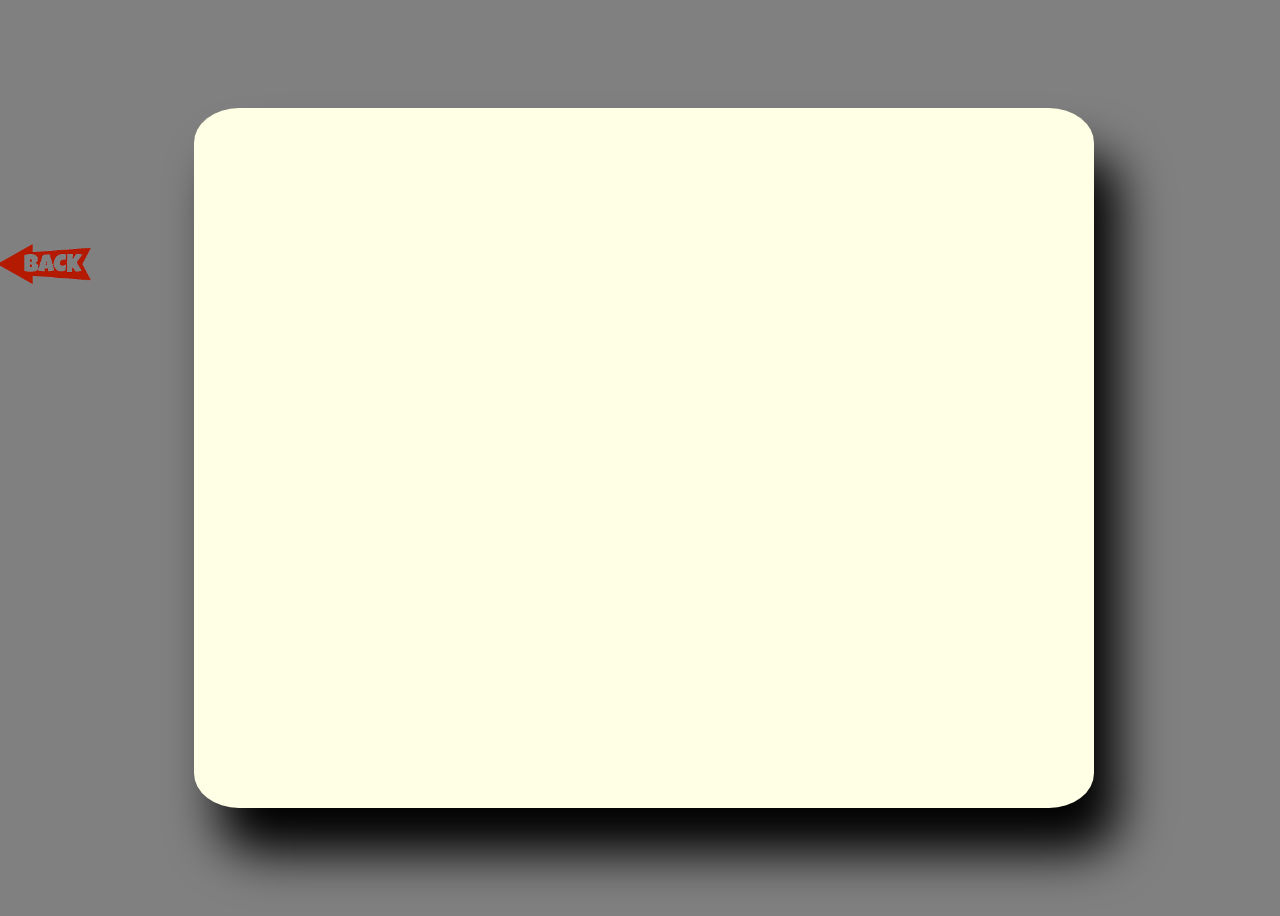
<file: index.html>
<!DOCTYPE html>
<html>
<head>
	<title>Lost in the city</title>
	<link href="https://fonts.googleapis.com/css?family=Chicle" rel="stylesheet">
	<link rel="stylesheet" type="text/css" href="CSS/style.css">
</head>
<body>
	<div id="back">
		<a href="new.html"><img src="images/back5.png" style="width: 100px;margin-top: 16px;"></a>
	</div>

	<div class="scoreBoard">
		<h3  id='lives'></h3>
		<h3  id ='score'></h3>
		<h3 id="round"></h3>
	</div>
	
	<canvas id='canvas' width= '900' height='700'></canvas>
	<script type="text/javascript" src='JS/setup.js'></script>
	<script type="text/javascript" src='JS/scene.js'></script>
	<script type="text/javascript" src='JS/player.js'></script>
	<script type="text/javascript" src='JS/movingObj.js'></script>
	<script type="text/javascript" src='JS/app.js'></script>
</body>
</html>
</file>
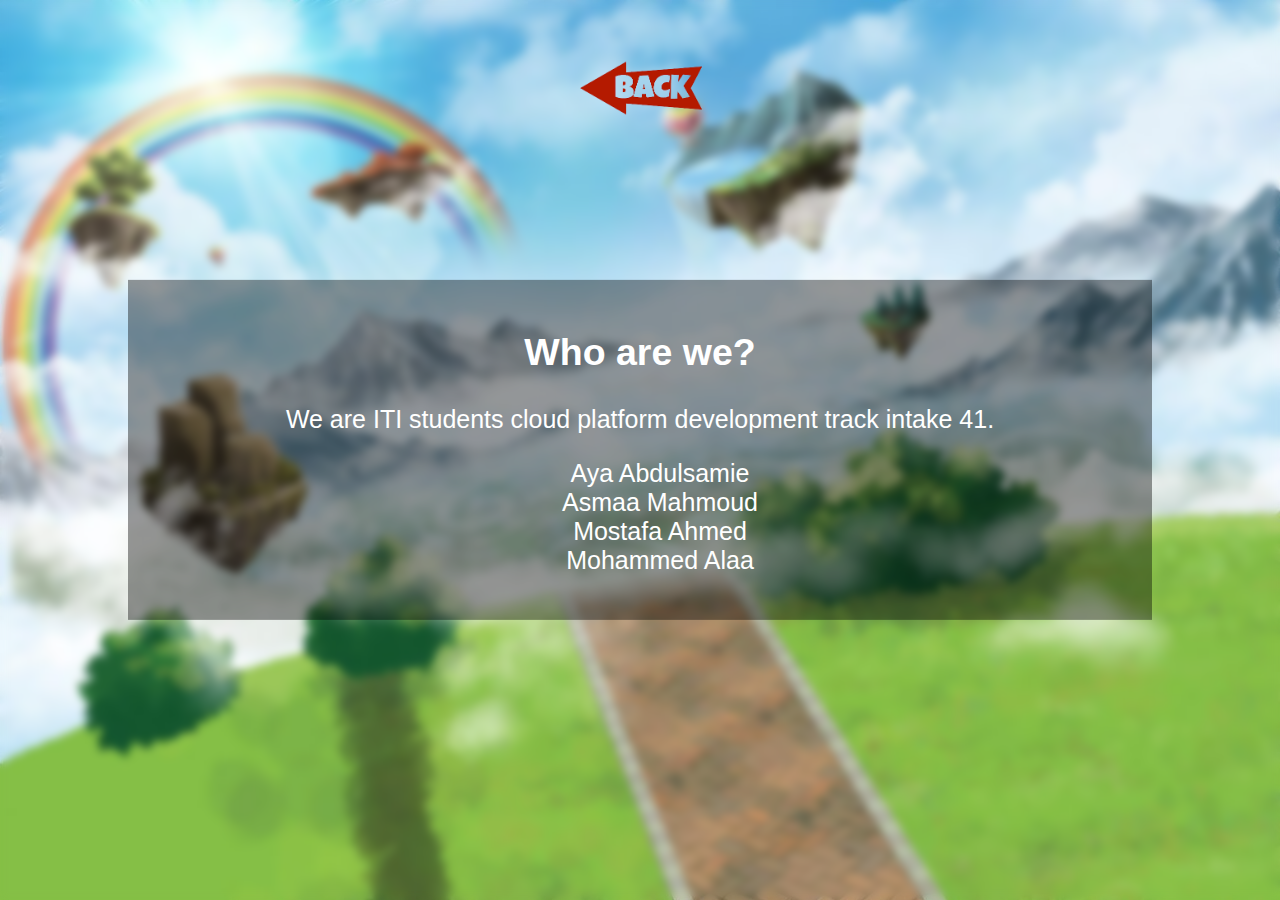
<file: about.html>
<!DOCTYPE html>
<html lang="en">
<head>
      <meta charset="UTF-8">
      <meta name="viewport" content="width=device-width, initial-scale=1.0">
      <title>About</title>
      <link rel="stylesheet" href="CSS/home.css">
</head>
<body>
      <div class="bg-image"></div>

      <div id="back">
            <a href="home.html"><img src="images/back5.png" ></a>
        </div>

      <section id="about">
      <h2>Who are we?</h2>
      <p id="intro">
            We are ITI students cloud platform development track intake 41.
      </p>
      <ul id="authers">
            <li>Aya Abdulsamie</li>
            <li>Asmaa Mahmoud</li>
            <li>Mostafa Ahmed</li>
            <li>Mohammed Alaa</li>
      </ul>
</section>
</body>
</html>
</file>
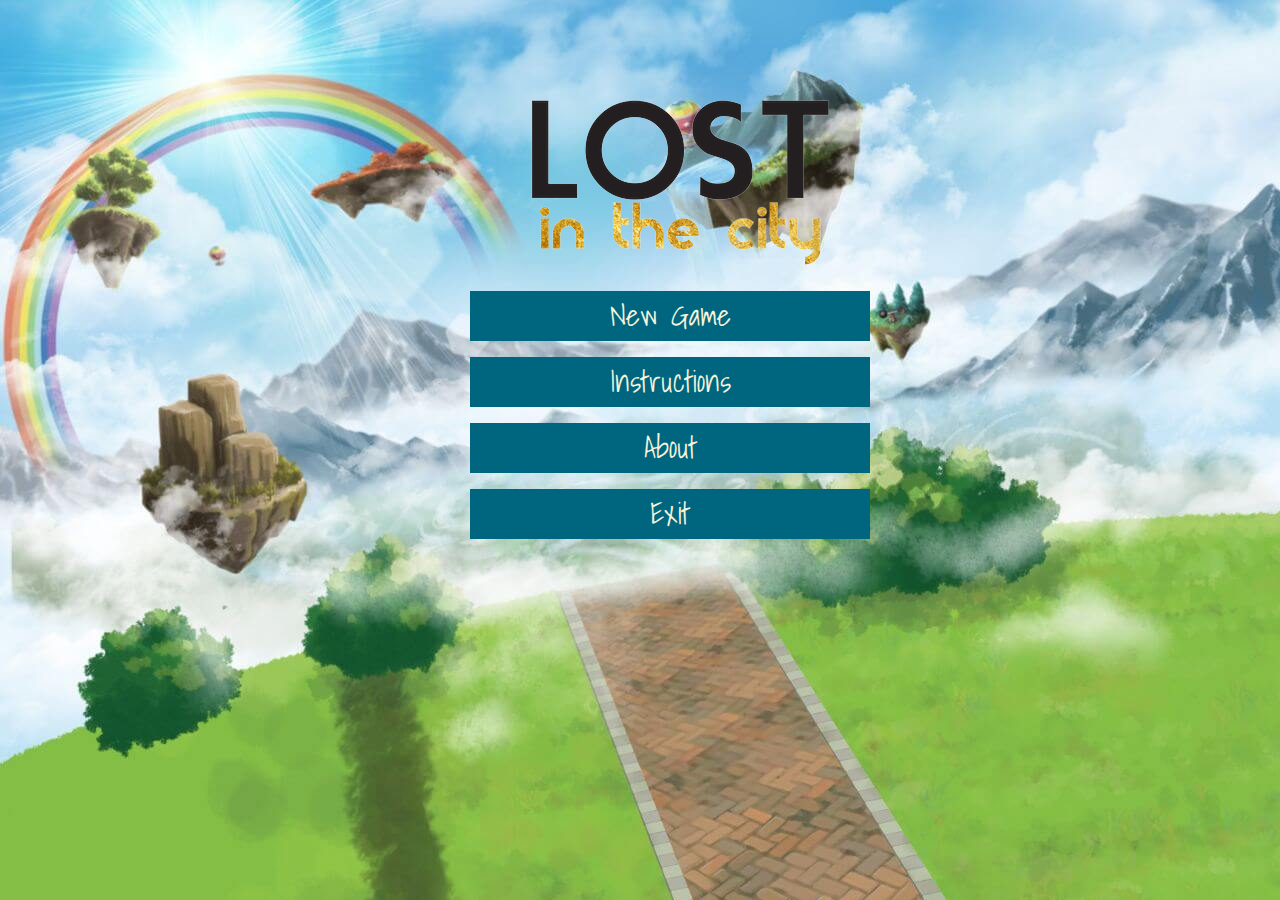
<file: home.html>
<!DOCTYPE html>
<html lang="en">
<head>
      <meta charset="UTF-8">
      <meta name="viewport" content="width=device-width, initial-scale=1.0">
      <title>Lost In The City</title>
      <link rel="stylesheet" href="./CSS/home.css">
</head>
<body>
      <div id="main-dev">
            <div id="logo"><img src="images/logo.png" alt=""></div>
           <fdv>

           <div>
                  <p>
                      <a href="new.html" class="sub-dev" target="_self">New Game</a>
                  </p>
            </div>
            <div>
                  <p>
                     <a href="instructions.html" class="sub-dev" target="_self">Instructions</a>
                  </p>
            </div>
            <div>
                  <p>
                    <a href="about.html" class="sub-dev" target="_self">About</a>
                  </p>
            </div>
            <div>
                  <p>
                    <a class="sub-dev" onclick=" window.close(); open(location, '_self').close();  self.close()">Exit</a>  
                      
                  </p>
            </div>
      </div> 
      </div>

</body>
</html>
</file>
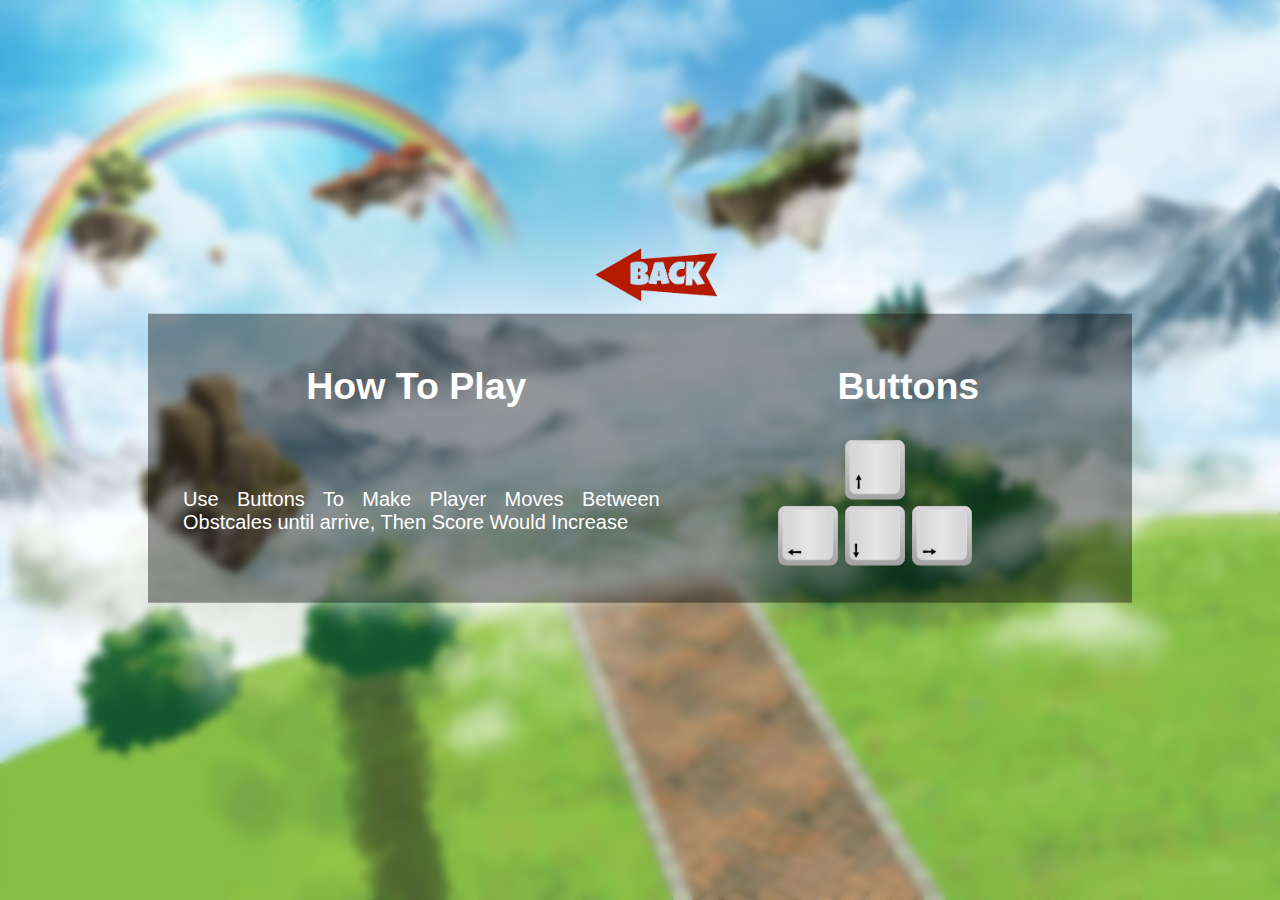
<file: instructions.html>
<!DOCTYPE html>
<html lang="en">

<head>
    <meta charset="UTF-8">
    <title>Instruction</title>
    <link rel="stylesheet" href="CSS/instruction.css">
</head>

<body>
      <div class="bg-image"></div>
    <div id="introduction">
        <div id="back">
            <a href="home.html"><img src="images/back5.png" style="width: 130px;margin-top: 16px;"></a>
        </div>

        <div class="intro-container">

            <div class="intro-item">
                <h2>How To Play</h2>
                <div class="intro-desc">
                    <p>Use Buttons To Make Player Moves Between Obstcales 
                        until arrive, Then Score Would Increase </p>
                </div>
            </div>
            <div class="intro-item">
                <h2>Buttons</h2>

                <div class="arrow-grid">
                    <div class="up"><img src="images/Arrow_Up.png" alt="Up" class="keys">
                    </div>
                    <div class="left"><img src="images/Arrow_Left.png" alt="Left" class="keys">
                    </div>
                    <div class="down"><img src="images/Arrow_Down.png" alt="Down" class="keys">
                    </div>
                    <div class="right"><img src="images/Arrow_Right.png" alt="Right" class="keys">
                    </div>
                </div>
            </div>
        </div>

  

</body>
</html>
</file>
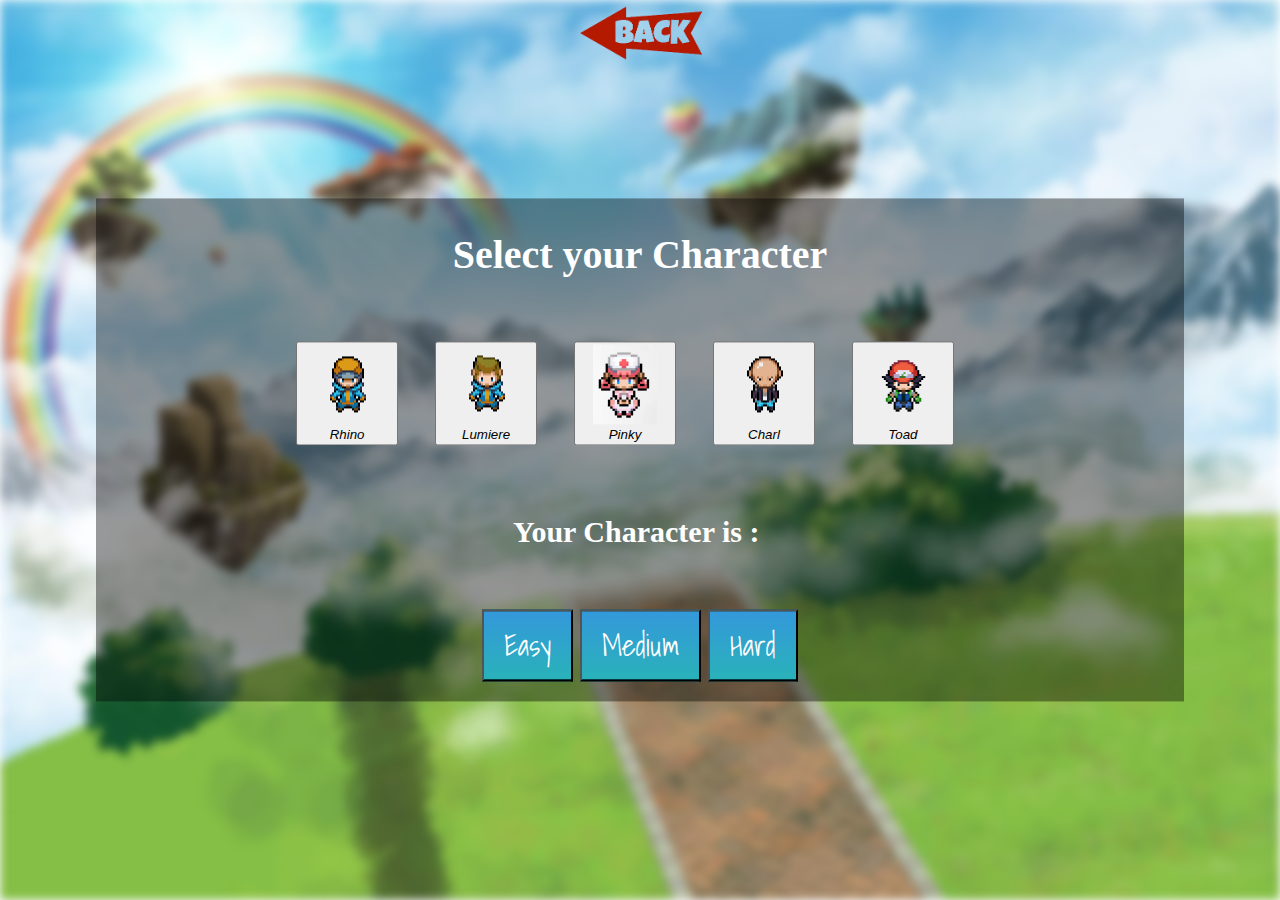
<file: new.html>
<html><head>
	<title>Main menu</title>
	<link href="CSS/new.css" rel="stylesheet">
</head>
<body>
    <div class="bg-image"></div>

    <div id="back">
        <a href="home.html"><img src="images/back5.png" ></a>
    </div>

    <div id="player-selection">
        <h2 id="chars-title">Select your Character</h2>
        <button class="chars" onclick="selectChar('char1')"><img src="images/ch1.png" alt="boy character">
            <span class="char-names"><br><em>Rhino</em>
            </span>
        </button>
        <button class="chars" onclick="selectChar('char2')" ><img src="images/ch2.png" alt="cat girl character">
            <span class="char-names"><br><em>Lumiere</em>
            </span>
        </button>
        <button class="chars" onclick="selectChar('char3')"><img src="images/ch3.png" style="height: 80px;" alt="horn girl character">
            <span class="char-names"><br><em>Pinky</em>
            </span>
        </button>
        <button class="chars" onclick="selectChar('char4')" ><img src="images/ch4.png" style="height: 80px;" alt="pink girl character">
            <span class="char-names"><br><em>Charl</em>
            </span>
        </button>
        <button class="chars" onclick="selectChar('char5')" ><img src="images/ch5.png" style="height: 80px;" alt="princess girl character">
            <span class="char-names"><br><em>Toad</em>
            </span>
        </button>
        <div id="levelbtn">
            <h4 id="selection">Your Character is : <div id="player-selected"></div></h4>
            <button onclick="easyGame()" class="easy-game">Easy</button>
            <button onclick="medGame()" class="med-game">Medium</button>
            <button onclick="hardGame()" class="hard-game">Hard</button>
        </div>

    </div>
      
    <script src="JS/game.js"></script>
    </body>
    </html>
</file>
<file: CSS/style.css>
#canvas{
	/* min-height: 100vh;
	right: 150px;
	display: flex;
	align-items: center;
	justify-content: center; */
    background-color: rgb(255,255,230);
	box-shadow: 25px 45px 50px black;
	border-radius: 5%;  
}
body{
	margin-right: 200px;
	min-height: 100vh;
	display: flex;
	align-items: center;
	justify-content: center;
	background-color:gray ;
	text-align: center;
	 overflow: hidden;
}
.title{
	margin-top: 0px;
	font-size: 100px;
	color:#FDFEFE;
	font-family: 'Chicle', cursive;
}

.scoreBoard{
	/* top: 1px; */
	font-size: 35px;
	color:#FDFEFE ;
	font-family: 'Chicle', cursive;
	position: absolute;
}

h3{
	display: block;
	margin-right: 1050px;
	  color: white;
}
#back{
    margin-bottom: 400px;
	margin-right: 100px;
}
#back:hover{
	transform: scale(1.2);
}
img{
	width:35px;
}

img:hover{
	width:37px;
	margin-left:-2px;
}
</file>
<file: CSS/home.css>
@import url(https://fonts.googleapis.com/css?family=Shadows+Into+Light);

body {
  background:url("../images/bg.jpg") no-repeat ;
}
#logo{
      position: absolute;
      text-align: center;
      font-size: 80px;
      color: white;
      margin: auto;
      bottom: 20px;
      left: -90px;
}

#main-dev {
  width:50%;
  height:0px;
  border-left: 300px solid transparent;
  border-right:300px solid transparent;
  border-top: 300px solid transparent;
  border-radius: px;
  position:relative;
  margin:auto;
  top:5px;
  /* left:2px; */
  
}

.sub-dev {
  display: inherit;
  position:relative;
  bottom:30px;
  right:150px;
  height:50px;
  width:400px;
  background:#006680;
  text-align:center;
  font-size:30px;
 background-size: 1px 300%;
 -webkit-transition:0.5s;
  transition:0.5s;
  font-family:shadows into light;
  
  cursor:pointer;
}

.sub-dev:hover {
  /* background:orange;
  color:white;
-webkit-transform:rotate(-1deg);
  transform:rotate(-2deg); */
  background: #3cb0fd;
  background-image: -webkit-linear-gradient(top, #3cb0fd, #3cf4fd);
  background-image: -moz-linear-gradient(top, #3cb0fd, #3cf4fd);
  background-image: -ms-linear-gradient(top, #3cb0fd, #3cf4fd);
  background-image: -o-linear-gradient(top, #3cb0fd, #3cf4fd);
  background-image: linear-gradient(to bottom, #3cb0fd, #3cf4fd);
  -webkit-box-shadow: 1px 1px 5px #666666;
  -moz-box-shadow: 1px 1px 5px #666666;
  box-shadow: 1px 1px 5px #666666;
  text-decoration: none;
  
}

.sub-dev p {
  position:center;
  top:10px;
  right:10px;
  
}
a{
      color: beige;
      text-decoration: none;
}

#about{

   background-color: rgb(0,0,0); 
  background-color: rgba(0,0,0, 0.4); 
  color: white;
  font-size: 25px;
  position: absolute;
  top: 50%;
  left: 50%;
  transform: translate(-50%, -50%);
  width: 80%;
  padding: 20px;
  text-align: center;
}
ul{
      list-style-type: none;
}
body, html {
      height: 100%;
      margin: 0;
      font-family: Arial, Helvetica, sans-serif;
}
* {
      box-sizing: border-box;
}
    
.bg-image {
      background-image: url("../images/bg.jpg");
      filter: blur(4px);
      -webkit-filter: blur(4px);
      height: 100%; 
      /* background-position: center; */
      background-repeat: no-repeat;
      /* background-size: cover; */
 }
    

 #back{
  width: 10%;
margin: auto;
}
#back img{
width: 130px;
z-index: 2;
position: absolute;
top: 55px;
}
#back:hover{
  zoom: 1.1;
}
</file>
<file: CSS/instruction.css>
@import url(https://fonts.googleapis.com/css?family=Shadows+Into+Light);

body {
    text-align: center;
    font-family: "Courier New";
    color: #5f5f5f;
    background:url("../images/bg.jpg") no-repeat ;
  }
  #back{
    width: 10%;
  margin: auto;
  }
  #back:hover{
    transform: scale(1.2);
  }
  #introduction {
      color: white;
      font-size: 25px;
      position: absolute;
      top: 46%;
      left: 50%;
      transform: translate(-50%, -50%);
      width: 80%;
      padding: 20px;
      z-index: 99;
  }
  .intro-container {
    display: grid;
    padding-bottom: 30px;
    grid-template-columns: 1.2fr 1fr;

    background-color: rgba(0,0,0, 0.4); 
    color: white;
    font-size: 25px;

  }
  .intro-item {
    display: grid;
    /* background-color: #D3D3D3; */
    justify-content: space-around;
    margin-top: 20px;
  }
  .intro-desc {
    display: grid;
    padding-top: 10px;
    padding-left: 35px;
    padding-right: 25px;
    text-align: justify;
    font-size: 20px;
  }
  .arrow-grid {
    display: grid;
    margin-left: 90px;
    grid-template: repeat(2, 1fr) / repeat(6, 1fr);
    width: 90%;
  }
  .up {
    grid-column: 2 / span 1;
    margin: .5%;
  }
  .left {
    grid-row: 2 / span 1;
    margin: .5%;
  }
  .down {
    grid-row: 2 / span 1;
    grid-column: 2 / span 1;
    margin: .5%;
  }
  .right {
    grid-row: 2 / span 1;
    grid-column: 3 / span 1;
    margin: .5%;
  }
  .arrows-desc {
    grid-row: 2 / span 1;
    grid-column: 4 / span 3;
    font-size: 18px;
  }


  img.keys {
    width: 60px;
    height: 60px;
    border-radius: 8px;
  }
  img.keys:hover {
    -webkit-box-shadow: 1px 1px 5px #666666;
    -moz-box-shadow: 1px 1px 5px #666666;
    box-shadow: 1px 1px 5px #666666;
  }

 body, html {
      height: 100%;
      margin: 0;
      font-family: Arial, Helvetica, sans-serif;
}
* {
    box-sizing: border-box;
}
  
.bg-image {
    background-image: url("../images/bg.jpg");
    filter: blur(4px);
    -webkit-filter: blur(4px);
    height: 100%; 
    /* background-position: center; */
    background-repeat: no-repeat;
    /* background-size: cover; */
}
</file>
<file: CSS/new.css>
@import url(https://fonts.googleapis.com/css?family=Shadows+Into+Light);



body, html {
      height: 100%;
      margin: 0;
      font-family: Arial, Helvetica, sans-serif;
}

.bg-image {
      background-image: url("../images/bg.jpg");
      filter: blur(5px);
      -webkit-filter: blur(5px);
      height: 100%; 
      /* background-position: center; */
      background-repeat: no-repeat;
      /* background-size: cover; */
 }

.justify {
    text-align: justify;
}

#player-selection {
    background-color: rgb(0,0,0); 
    background-color: rgba(0,0,0, 0.4); 
    font-size: 25px;
    position: absolute;
    top: 50%;
    left: 50%; 
    transform: translate(-50%, -50%);
    width: 50%;
    text-align: center;
    width: 85%;
}
.easy-game,.med-game,.hard-game{
    margin-top: 20px;
    margin-bottom: 20px;
    background:#006680;
    background-image: -webkit-linear-gradient(top, #3498db, #29b2b9);
    background-image: -moz-linear-gradient(top, #3498db, #29b2b9);
    background-image: -ms-linear-gradient(top, #3498db, #29b2b9);
    background-image: -o-linear-gradient(top, #3498db, #29b2b9);
    background-image: linear-gradient(to bottom, #3498db, #29b2b9);
    font-family: "Courier New";
    color: #ffffff;
    font-size: 30px;
    padding: 10px 20px 10px 20px;
    text-decoration: none;
    font-family: shadows into light;
}

.easy-game:hover,.med-game:hover,.hard-game:hover {
    background: #3cb0fd;
    background-image: -webkit-linear-gradient(top, #3cb0fd, #3cf4fd);
    background-image: -moz-linear-gradient(top, #3cb0fd, #3cf4fd);
    background-image: -ms-linear-gradient(top, #3cb0fd, #3cf4fd);
    background-image: -o-linear-gradient(top, #3cb0fd, #3cf4fd);
    background-image: linear-gradient(to bottom, #3cb0fd, #3cf4fd);
    -webkit-box-shadow: 1px 1px 5px #666666;
    -moz-box-shadow: 1px 1px 5px #666666;
    box-shadow: 1px 1px 5px #666666;
    text-decoration: none;
}
.chars {
    margin-top: 30px;
    margin-bottom: 30px;
    margin-right: 30px;
    width: 102px;
  }
#chars-title{
  text-align: center;
  color: white;
  font-size: 40px;
  font-family: serif;
 
}
 #selection{
  color: white;
  font-size: 30px;
  font-family: serif;
 } 
.chars:hover {
    -webkit-box-shadow: 1px 1px 5px #666666;
    -moz-box-shadow: 1px 1px 5px #666666;
    box-shadow: 1px 1px 5px #666666;
    border: solid 2px aqua;
    /* height: 130px;
    width: 105px; */
    transform: scale(1.5);

}
#player-selected{
    text-align: center;
  display: inline-block;
  font-size: 25px;
  font-family: serif;
}

#back{
  width: 10%;
margin: auto;
}
#back img{
width: 130px;
z-index: 2;
position: absolute;
top: 0;
}
#back:hover{
  zoom: 1.1;
}
</file>
